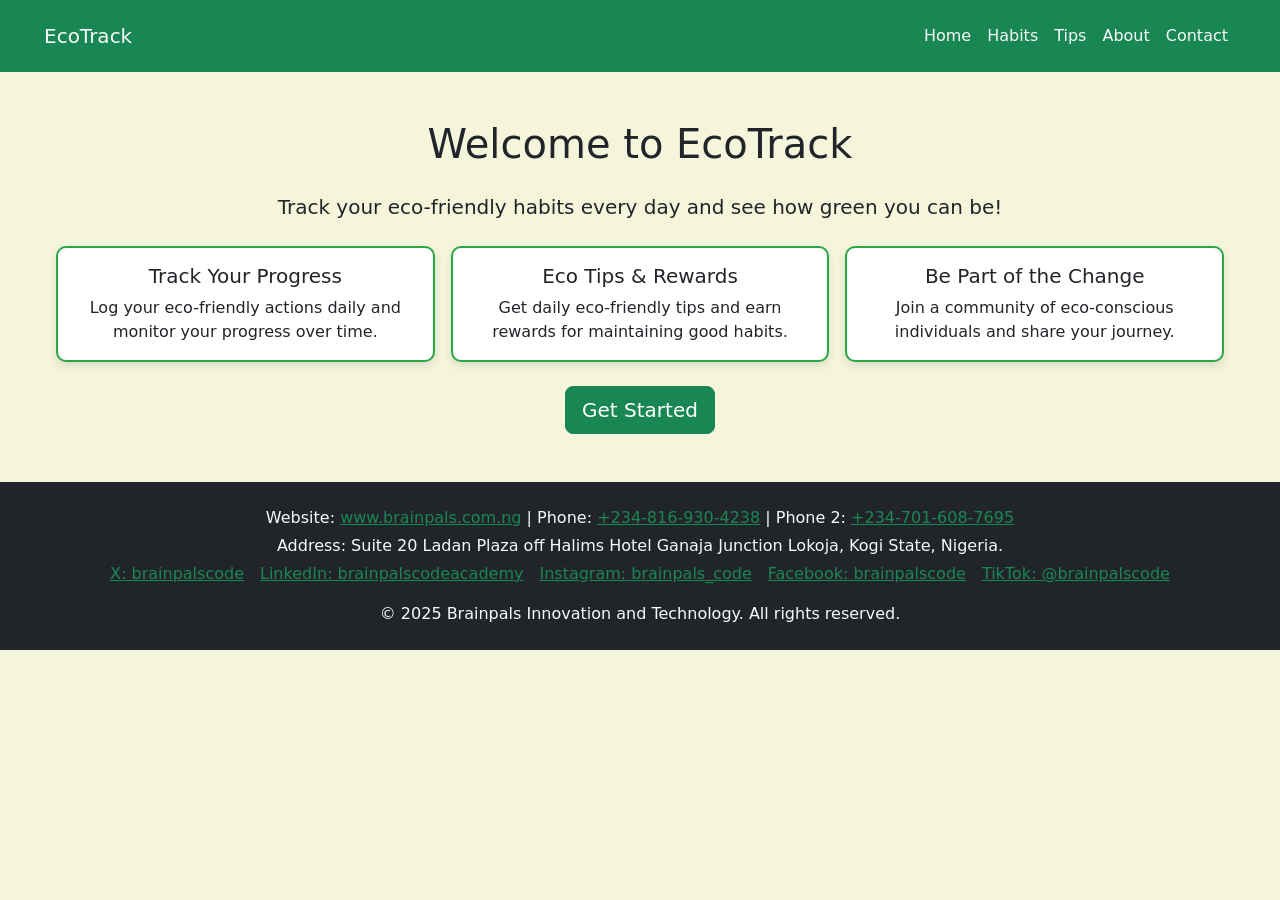
<file: index.html>
<!DOCTYPE html>
<html lang="en">

	<head>
		<meta charset="UTF-8">
		<meta name="viewport" content="width=device-width, initial-scale=1.0">
		<meta name="description"
			content="EcoTrack - Green Habit Dashboard to encourage students to adopt simple eco-friendly habits through a fun, interactive dashboard that tracks their daily action and scores them based on how 'green' they live ">
		<meta name="keywords"
			content="eco-friendly, habits, dashboard, green living, sustainability, student engagement">
		<meta name="author" content="Brainpals Innovation and Technology">
		<title>EcoTrack - Green Habit Dashboard</title>
		<link rel="stylesheet" href="bootstrap/css/bootstrap.min.css">
		<link rel="stylesheet" href="css/style.css">
		<style>
			@media (max-width: 768px) {
				.navbar {
					padding: 1rem;
				}

				.card {
					margin: 0.5rem 0;
				}

				.container {
					padding: 0 1rem;
				}

				#animateBtn {
					width: 100%;
				}

				footer .container {
					padding: 1rem;
				}

				footer p {
					font-size: 0.9rem;
				}

				footer .d-flex {
					flex-wrap: wrap;
				}

				footer .d-flex a {
					margin-bottom: 0.5rem;
				}
			}

			@media (max-width: 576px) {
				.navbar {
					flex-direction: column;
					align-items: flex-start;
				}

				.navbar-nav {
					flex-direction: column;
					width: 100%;
				}

				.navbar-nav .nav-item {
					width: 100%;
					text-align: left;
				}

				.card {
					font-size: 0.9rem;
				}

				.card-group {
					flex-direction: column;
				}

				footer p {
					font-size: 0.8rem;
				}

				footer .d-flex {
					justify-content: center;
				}

				footer .d-flex a {
					width: 100%;
					text-align: center;
				}
			}
		</style>
	</head>

	<body style="background: #f5f5dc;">

		<nav class="navbar navbar-expand-lg navbar-light bg-success position-sticky top-0 z-3"
			style="padding: 1rem 2rem;" aria-label="Main navigation">
			<div class="container-fluid">
				<a href="#" class="navbar-brand text-light" aria-label="EcoTrack Home">EcoTrack</a>
				<button class="navbar-toggler" type="button" data-bs-toggle="collapse" data-bs-target="#navbarNav"
					aria-controls="navbarNav" aria-expanded="false" aria-label="Toggle navigation">
					<span class="navbar-toggler-icon"></span>
				</button>
				<div class="collapse navbar-collapse" id="navbarNav">
					<ul class="navbar-nav ms-auto">
						<li class="nav-item">
							<a class="nav-link text-light" href="index.html" aria-label="Navigate to Home">Home</a>
						</li>
						<li class="nav-item">
							<a class="nav-link text-light" href="habits.html" aria-label="Navigate to Habits">Habits</a>
						</li>
						<li class="nav-item">
							<a class="nav-link text-light" href="tips.html" aria-label="Navigate to Tips">Tips</a>
						</li>
						<li class="nav-item">
							<a class="nav-link text-light" href="about.html" aria-label="Navigate to About">About</a>
						</li>
						<li class="nav-item">
							<a class="nav-link text-light" href="contact.html"
								aria-label="Navigate to Contact">Contact</a>
						</li>
					</ul>
				</div>
			</div>
		</nav>


		<div class="text-center p-5">
			<h1 class="mb-4">Welcome to EcoTrack</h1>
			<p class="lead mb-4">Track your eco-friendly habits every day and see how green you can be!</p>
			<div class="card-group">
				<div class="card mx-2">
					<div class="card-body ">	
						<h5 class="card-title">Track Your Progress</h5>
						<p class="card-text">Log your eco-friendly actions daily and monitor your progress over time.
						</p>
					</div>
				</div>
				<div class="card mx-2">
					<div class="card-body">
						<h5 class="card-title">Eco Tips & Rewards</h5>
						<p class="card-text">Get daily eco-friendly tips and earn rewards for maintaining good habits.
						</p>
					</div>
				</div>
				<div class="card mx-2">
					<div class="card-body">
						<h5 class="card-title">Be Part of the Change</h5>
						<p class="card-text">Join a community of eco-conscious individuals and share your journey.</p>
					</div>
				</div>
			</div>
			<a href="habits.html" id="animateBtn" class="btn btn-success btn-lg mt-4" title="Get Started">Get
				Started</a>
		</div>

		<footer class="bg-dark text-light py-4 ">
			<div class="container text-center">
				<p class="mb-1">Website: <a href="https://brainpals.com.ng/" class="text-success" target="_blank"
						aria-label="Visit Brainpals website">www.brainpals.com.ng</a> | Phone: <a
						href="tel:+2348169304238" class="text-success">+234-816-930-4238</a> | Phone 2: <a
						href="tel:+2347016087695" class="text-success">+234-701-608-7695</a></p>
				<p class="mb-1">Address: Suite 20 Ladan Plaza off Halims Hotel Ganaja Junction Lokoja, Kogi State,
					Nigeria.</p>
				<div class="d-flex justify-content-center mb-3">
					<a href="https://www.x.com/brainpalscode" class="text-success mx-2" target="_blank"
						aria-label="Visit Brainpals on X">X: brainpalscode</a>
					<a href="https://www.linkedin.com/company/brainpalscodeacademy" class="text-success mx-2"
						target="_blank" aria-label="Visit Brainpals on LinkedIn">LinkedIn:
						brainpalscodeacademy</a>
					<a href="https://instagram.com/brainpals_code" class="text-success mx-2" target="_blank"
						aria-label="Visit Brainpals on Instagram">Instagram:
						brainpals_code</a>
					<a href="https://www.facebook.com/brainpalscode" class="text-success mx-2" target="_blank"
						aria-label="Visit Brainpals on Facebook">Facebook:
						brainpalscode</a>
					<a href="https://www.tiktok.com/@brainpalscode" class="text-success mx-2" target="_blank"
						aria-label="Visit Brainpals on TikTok">TikTok:
						@brainpalscode</a>
				</div>
				<p class="mb-0">&copy; 2025 Brainpals Innovation and Technology. All rights reserved.</p>
			</div>
		</footer>

		<script src="bootstrap/js/bootstrap.bundle.min.js"></script>
		<script src="js/script.js"></script>
		<script src="js/jquery-3.7.1.js"></script>
	</body>

</html>
</file>
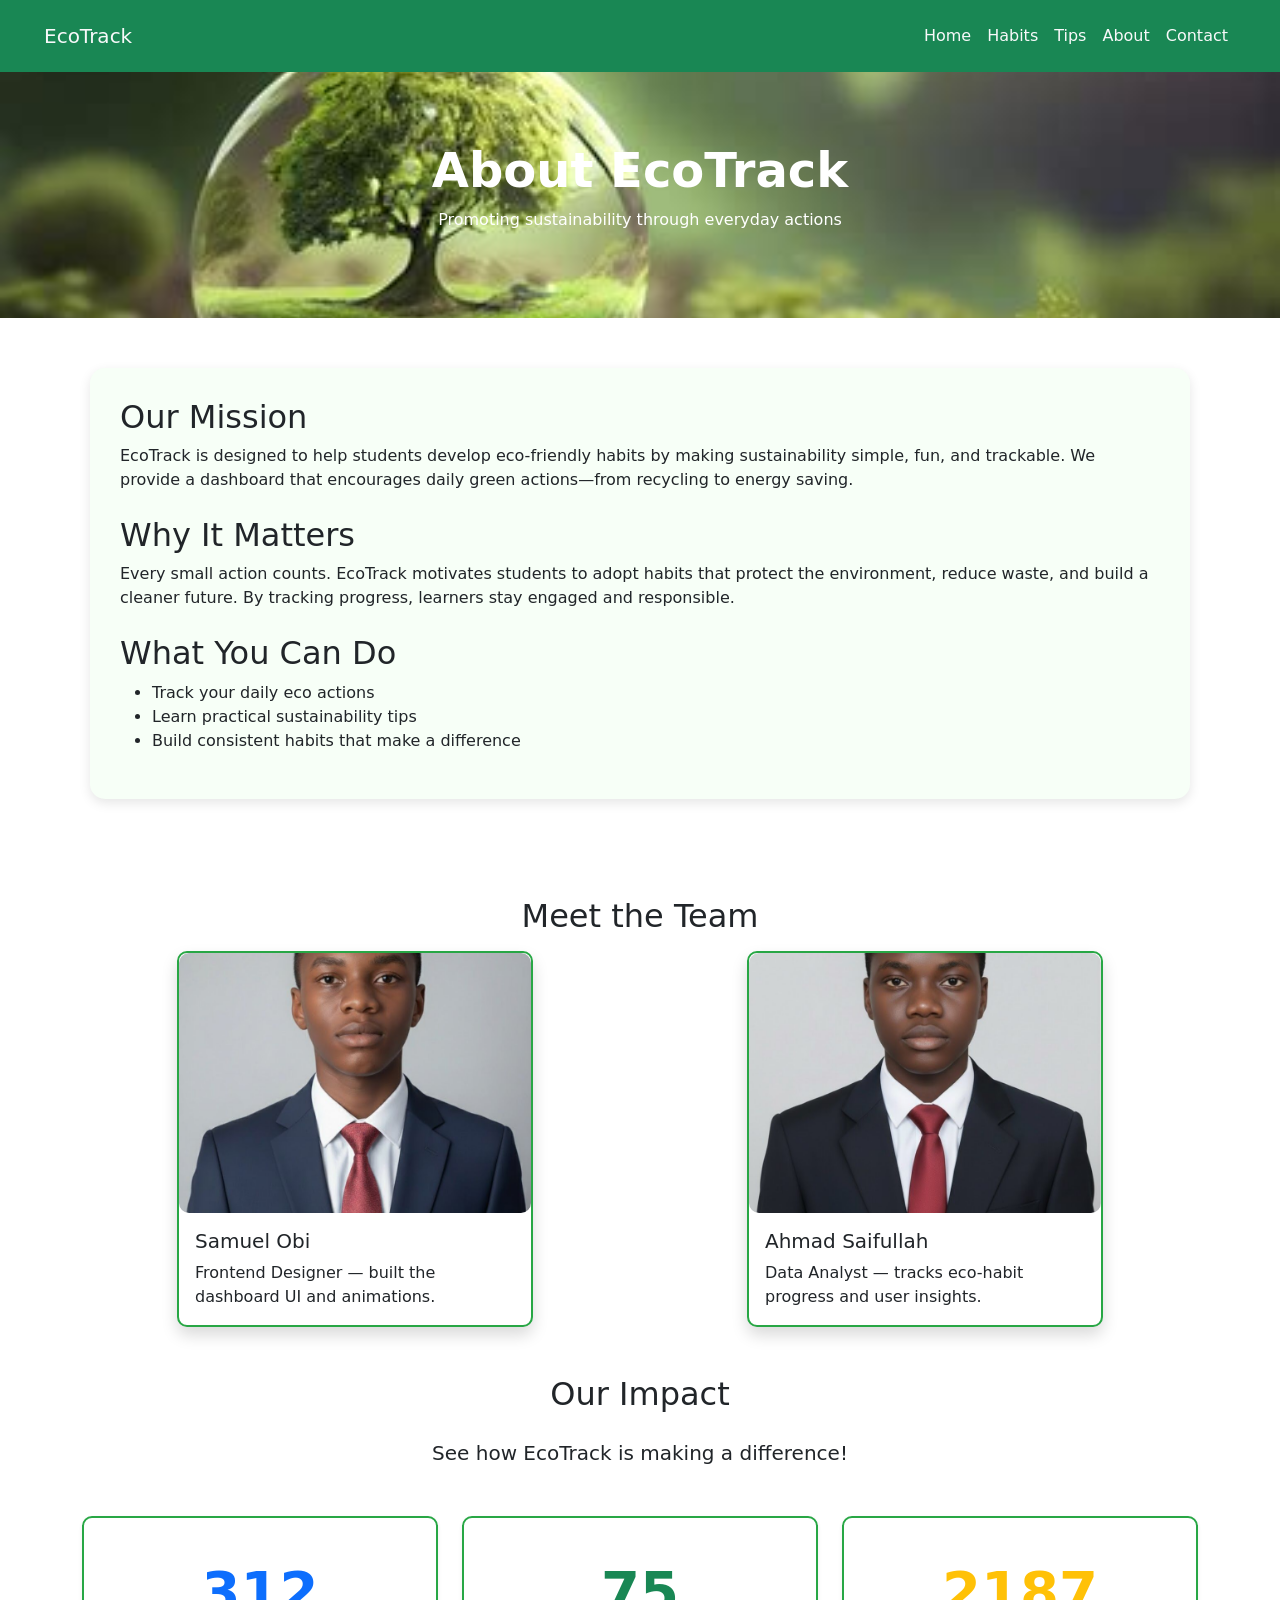
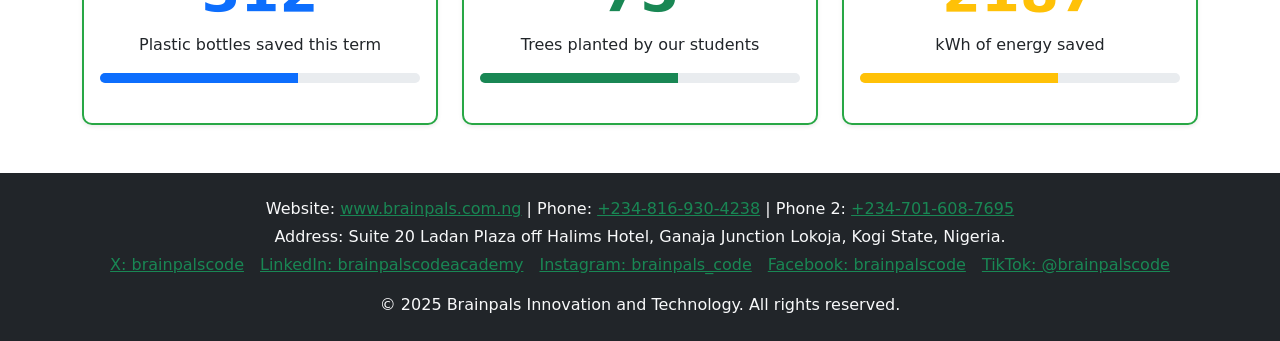
<file: about.html>
<!DOCTYPE html>
<html lang="en">

	<head>
		<meta charset="UTF-8">
		<meta name="viewport" content="width=device-width, initial-scale=1.0">
		<title>About Us - EcoTrack</title>

		<link rel="stylesheet" href="bootstrap/css/bootstrap.min.css">
		<link rel="stylesheet" href="css/style.css">

		<style>
			/* ======================= */
			/*     PERFECT MODAL FIX   */
			/* ======================= */

			.custom-modal-content {
				border-radius: 18px;
				overflow: hidden;
				max-width: 420px;
				margin: auto;
			}

			.modal-dialog-centered {
				display: flex;
				align-items: center;
				justify-content: center;
			}

			/* Ensure modal does not exceed screen height */
			.modal-dialog {
				max-height: 90vh;
			}

			.modal-body {
				padding: 0 !important;
				overflow: hidden !important;
			}

			.modal-img-area img {
				width: 100%;
				height: auto;
				object-fit: cover;
				display: block;
			}

			.modal-info {
				padding: 20px;
				text-align: center;
				background: #f8f9fa;
			}

			.team-img {
				cursor: pointer;
				border-radius: 10px;
			}
		</style>
	</head>

	<body>

		<nav class="navbar navbar-expand-lg navbar-light bg-success position-sticky top-0 z-3"
			style="padding: 1rem 2rem;" aria-label="Main navigation">
			<div class="container-fluid">
				<a href="#" class="navbar-brand text-light" aria-label="EcoTrack Home">EcoTrack</a>

				<button class="navbar-toggler" type="button" data-bs-toggle="collapse" data-bs-target="#navbarNav"
					aria-controls="navbarNav" aria-expanded="false" aria-label="Toggle navigation">
					<span class="navbar-toggler-icon"></span>
				</button>

				<div class="collapse navbar-collapse" id="navbarNav">
					<ul class="navbar-nav ms-auto">
						<li class="nav-item"><a class="nav-link text-light" href="index.html">Home</a></li>
						<li class="nav-item"><a class="nav-link text-light" href="habits.html">Habits</a></li>
						<li class="nav-item"><a class="nav-link text-light" href="tips.html">Tips</a></li>
						<li class="nav-item"><a class="nav-link text-light active" href="about.html">About</a></li>
						<li class="nav-item"><a class="nav-link text-light" href="contact.html">Contact</a></li>
					</ul>
				</div>
			</div>
		</nav>


		<div class="about-hero">
			<h1>About EcoTrack</h1>
			<p>Promoting sustainability through everyday actions</p>
		</div>

		<div class="container about-section">
			<div class="about-card">
				<h2>Our Mission</h2>
				<p>
					EcoTrack is designed to help students develop eco-friendly habits by making sustainability simple,
					fun, and trackable.
					We provide a dashboard that encourages daily green actions—from recycling to energy saving.
				</p>

				<h2 class="mt-4">Why It Matters</h2>
				<p>
					Every small action counts. EcoTrack motivates students to adopt habits that protect the environment,
					reduce waste,
					and build a cleaner future. By tracking progress, learners stay engaged and responsible.
				</p>

				<h2 class="mt-4">What You Can Do</h2>
				<ul>
					<li>Track your daily eco actions</li>
					<li>Learn practical sustainability tips</li>
					<li>Build consistent habits that make a difference</li>
				</ul>
			</div>
		</div>


		<!-- ============================== -->
		<!--         MEET THE TEAM          -->
		<!-- ============================== -->

		<div class="container mt-5">
			<h2 class="text-center my-3">Meet the Team</h2>

			<div class="row g-4">

				<!-- TEAM MEMBER 1 -->
				<div class="col-md-4 mx-auto">
					<div class="card shadow team-card">
						<img src="img/Person.jpg" class="img-fluid team-img" data-bs-toggle="modal"
							data-bs-target="#member1Modal">
						<div class="card-body">
							<h5 class="card-title">Samuel Obi</h5>
							<p class="card-text">Frontend Designer — built the dashboard UI and animations.</p>
						</div>
					</div>
				</div>

				<!-- TEAM MEMBER 1 MODAL -->
				<div class="modal fade" id="member1Modal" tabindex="-1" aria-hidden="true">
					<div class="modal-dialog modal-dialog-centered">
						<div class="modal-content custom-modal-content">

							<div class="modal-body">
								<div class="modal-img-area">
									<img src="img/Person.jpg" alt="Samuel Obi">
								</div>

								<div class="modal-info">
									<h5>Samuel Obi</h5>
									<p>Frontend Designer — built the dashboard UI and creative animations.</p>
								</div>
							</div>

						</div>
					</div>
				</div>


				<div class="col-md-4 mx-auto">
					<div class="card shadow team-card">
						<img src="img/Person1.jpg" class="img-fluid team-img" data-bs-toggle="modal"
							data-bs-target="#member2Modal">
						<div class="card-body">
							<h5 class="card-title">Ahmad Saifullah</h5>
							<p class="card-text">Data Analyst — tracks eco-habit progress and user insights.</p>
						</div>
					</div>
				</div>

				<div class="modal fade" id="member2Modal" tabindex="-1" aria-hidden="true">
					<div class="modal-dialog modal-dialog-centered">
						<div class="modal-content custom-modal-content">

							<div class="modal-body">
								<div class="modal-img-area">
									<img src="img/Person1.jpg" alt="Ahmad Saifullah">
								</div>

								<div class="modal-info">
									<h5>Ahmad Saifullah</h5>
									<p>Data Analyst — monitors habit statistics and provides insights for EcoTrack.</p>
								</div>
							</div>

						</div>
					</div>
				</div>

			</div>
		</div>


		<div class="container text-center mt-5">
			<h2 class="mb-4">Our Impact</h2>
			<p class="lead mb-5">See how EcoTrack is making a difference!</p>

			<div class="row g-4 justify-content-center">

				<div class="col-md-4">
					<div class="card shadow-sm py-4 h-100">
						<div class="card-body">
							<i class="bi bi-droplet-fill text-success display-4 mb-3"></i>
							<h3 id="bottleCounter" class="display-4 fw-bold text-primary">0</h3>
							<p class="card-text mb-3">Plastic bottles saved this term</p>
							<div class="progress" style="height: 10px;">
								<div id="bottleProgress" class="progress-bar bg-primary" role="progressbar"
									style="width: 0%;" aria-valuenow="0" aria-valuemin="0" aria-valuemax="100"></div>
							</div>
						</div>
					</div>
				</div>

				<div class="col-md-4">
					<div class="card shadow-sm py-4 h-100">
						<div class="card-body">
							<i class="bi bi-tree-fill text-success display-4 mb-3"></i>
							<h3 id="treeCounter" class="display-4 fw-bold text-success">0</h3>
							<p class="card-text mb-3">Trees planted by our students</p>
							<div class="progress" style="height: 10px;">
								<div id="treeProgress" class="progress-bar bg-success" role="progressbar"
									style="width: 0%;" aria-valuenow="0" aria-valuemin="0" aria-valuemax="100"></div>
							</div>
						</div>
					</div>
				</div>

				<div class="col-md-4">
					<div class="card shadow-sm py-4 h-100">
						<div class="card-body">
							<i class="bi bi-lightning-fill text-warning display-4 mb-3"></i>
							<h3 id="energyCounter" class="display-4 fw-bold text-warning">0</h3>
							<p class="card-text mb-3">kWh of energy saved</p>
							<div class="progress" style="height: 10px;">
								<div id="energyProgress" class="progress-bar bg-warning" role="progressbar"
									style="width: 0%;" aria-valuenow="0" aria-valuemin="0" aria-valuemax="100"></div>
							</div>
						</div>
					</div>
				</div>

			</div>
		</div>


		<footer class="bg-dark text-light py-4 mt-5">
			<div class="container text-center">

				<p class="mb-1">
					Website:
					<a href="https://brainpals.com.ng/" class="text-success" target="_blank">www.brainpals.com.ng</a>
					| Phone: <a href="tel:+2348169304238" class="text-success">+234-816-930-4238</a>
					| Phone 2: <a href="tel:+2347016087695" class="text-success">+234-701-608-7695</a>
				</p>

				<p class="mb-1">
					Address: Suite 20 Ladan Plaza off Halims Hotel,
					Ganaja Junction Lokoja, Kogi State, Nigeria.
				</p>

				<div class="d-flex justify-content-center mb-3 flex-wrap">
					<a href="https://www.x.com/brainpalscode" class="text-success mx-2" target="_blank">X:
						brainpalscode</a>
					<a href="https://www.linkedin.com/company/brainpalscodeacademy" class="text-success mx-2"
						target="_blank">LinkedIn: brainpalscodeacademy</a>
					<a href="https://instagram.com/brainpals_code" class="text-success mx-2" target="_blank">Instagram:
						brainpals_code</a>
					<a href="https://www.facebook.com/brainpalscode" class="text-success mx-2" target="_blank">Facebook:
						brainpalscode</a>
					<a href="https://www.tiktok.com/@brainpalscode" class="text-success mx-2" target="_blank">TikTok:
						@brainpalscode</a>
				</div>

				<p class="mb-0">&copy; 2025 Brainpals Innovation and Technology. All rights reserved.</p>

			</div>
		</footer>


		<script src="js/jquery-3.7.1.js"></script>
		<script src="bootstrap/js/bootstrap.bundle.min.js"></script>

		<script>
			function animateCounter ( id, endValue, duration, progressId ) {
				let start = 0;
				let increment = endValue / ( duration / 50 );
				let counter = setInterval( () => {
					start += increment;
					if ( start >= endValue ) {
						start = endValue;
						clearInterval( counter );
					}
					document.getElementById( id ).innerText = Math.floor( start );

					if ( progressId ) {
						let progressPercent = Math.floor( ( start / endValue ) * 100 );
						document.getElementById( progressId ).style.width = progressPercent + '%';
						document.getElementById( progressId ).setAttribute( 'aria-valuenow', progressPercent );
					}
				}, 50 );
			}

			$( document ).ready( function () {
				$( ".team-card" ).hide().fadeIn( 1200 );

				animateCounter( "bottleCounter", 500, 2000, "bottleProgress" );
				animateCounter( "treeCounter", 120, 2000, "treeProgress" );
				animateCounter( "energyCounter", 3500, 2000, "energyProgress" );
			} );
		</script>

	</body>

</html>
</file>
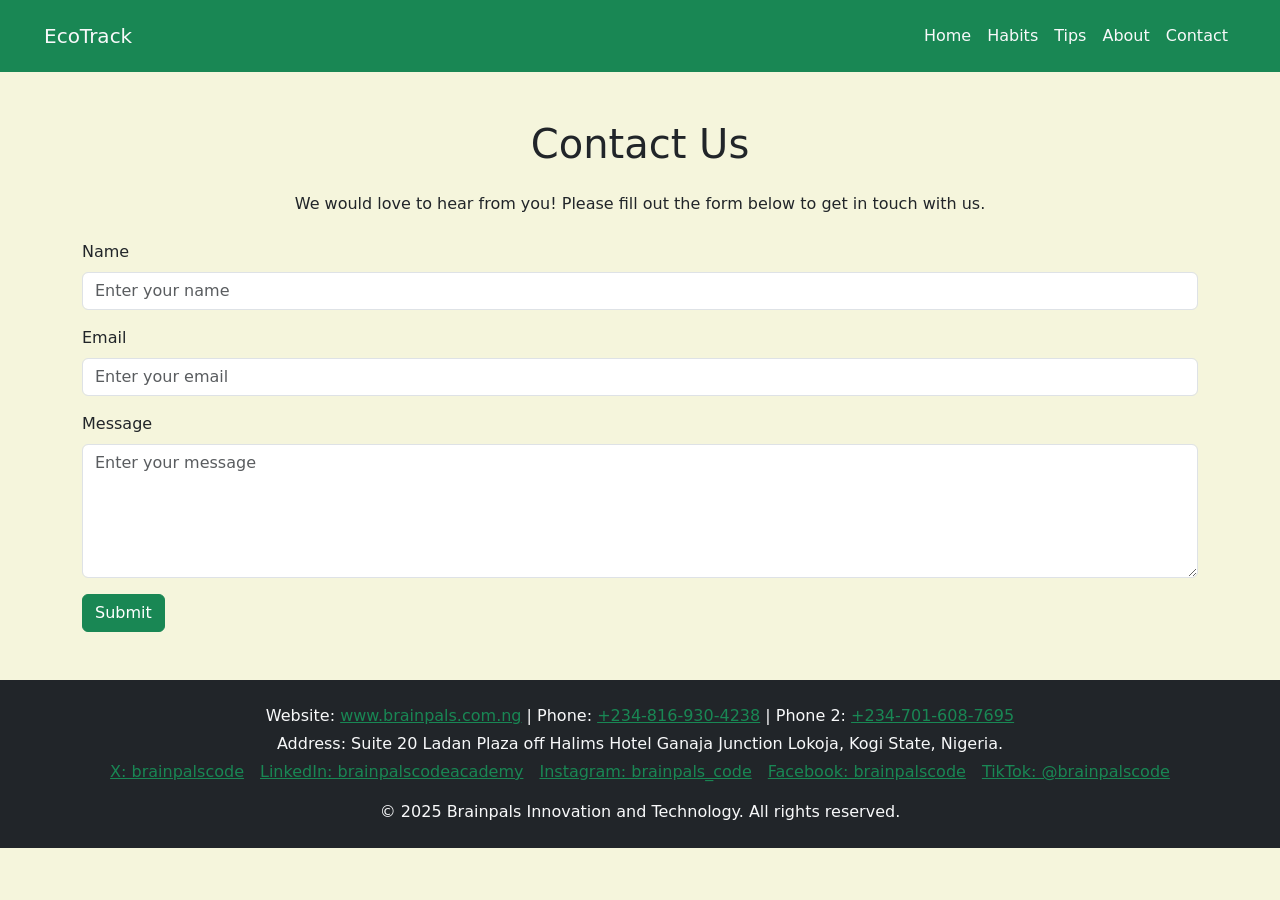
<file: contact.html>
<!DOCTYPE html>
<html lang="en">

	<head>
		<meta charset="UTF-8">
		<meta name="viewport" content="width=device-width, initial-scale=1.0">
		<meta name="description" content="Contact EcoTrack for inquiries, feedback, or support.">
		<meta name="author" content="Brainpals Innovation and Technology">
		<title>Contact Us - EcoTrack</title>
		<link rel="stylesheet" href="bootstrap/css/bootstrap.min.css">
		<link rel="stylesheet" href="css/style.css">
		<style>
			/* Footer Responsiveness */
			@media (max-width: 768px) {
				footer .container {
					padding: 1rem;
				}

				footer p {
					font-size: 0.9rem;
				}

				footer .d-flex {
					flex-wrap: wrap;
				}

				footer .d-flex a {
					margin-bottom: 0.5rem;
				}
			}

			@media (max-width: 576px) {
				footer p {
					font-size: 0.8rem;
				}

				footer .d-flex {
					justify-content: center;
				}

				footer .d-flex a {
					width: 100%;
					text-align: center;
				}
			}
		</style>
	</head>

	<body style="background: #f5f5dc;">
		<nav class="navbar navbar-expand-lg navbar-light bg-success position-sticky top-0 z-3"
			style="padding: 1rem 2rem;" aria-label="Main navigation">
			<div class="container-fluid">
				<a href="#" class="navbar-brand text-light" aria-label="EcoTrack Home">EcoTrack</a>
				<button class="navbar-toggler" type="button" data-bs-toggle="collapse" data-bs-target="#navbarNav"
					aria-controls="navbarNav" aria-expanded="false" aria-label="Toggle navigation">
					<span class="navbar-toggler-icon"></span>
				</button>
				<div class="collapse navbar-collapse" id="navbarNav">
					<ul class="navbar-nav ms-auto">
						<li class="nav-item">
							<a class="nav-link text-light" href="index.html" aria-label="Navigate to Home">Home</a>
						</li>
						<li class="nav-item">
							<a class="nav-link text-light" href="habits.html" aria-label="Navigate to Habits">Habits</a>
						</li>
						<li class="nav-item">
							<a class="nav-link text-light" href="tips.html" aria-label="Navigate to Tips">Tips</a>
						</li>
						<li class="nav-item">
							<a class="nav-link text-light" href="about.html" aria-label="Navigate to About">About</a>
						</li>
						<li class="nav-item">
							<a class="nav-link text-light" href="contact.html"
								aria-label="Navigate to Contact">Contact</a>
						</li>
					</ul>
				</div>
			</div>
		</nav>

		<div class="container mt-5">
			<h1 class="text-center mb-4">Contact Us</h1>
			<p class="text-center mb-4">We would love to hear from you! Please fill out the form below to get in touch
				with us.</p>
			<form>
				<div class="mb-3">
					<label for="name" class="form-label">Name</label>
					<input type="text" class="form-control" id="name" placeholder="Enter your name" required>
				</div>
				<div class="mb-3">
					<label for="email" class="form-label">Email</label>
					<input type="email" class="form-control" id="email" placeholder="Enter your email" required>
				</div>
				<div class="mb-3">
					<label for="message" class="form-label">Message</label>
					<textarea class="form-control" id="message" rows="5" placeholder="Enter your message"
						required></textarea>
				</div>
				<button type="submit" class="btn btn-success">Submit</button>
			</form>
		</div>

		<footer class="bg-dark text-light py-4 mt-5">
			<div class="container text-center">
				<p class="mb-1">Website: <a href="https://brainpals.com.ng/" class="text-success" target="_blank"
						aria-label="Visit Brainpals website">www.brainpals.com.ng</a> | Phone: <a
						href="tel:+2348169304238" class="text-success">+234-816-930-4238</a> | Phone 2: <a
						href="tel:+2347016087695" class="text-success">+234-701-608-7695</a></p>
				<p class="mb-1">Address: Suite 20 Ladan Plaza off Halims Hotel Ganaja Junction Lokoja, Kogi State,
					Nigeria.</p>
				<div class="d-flex justify-content-center mb-3">
					<a href="https://www.x.com/brainpalscode" class="text-success mx-2" target="_blank"
						aria-label="Visit Brainpals on X">X: brainpalscode</a>
					<a href="https://www.linkedin.com/company/brainpalscodeacademy" class="text-success mx-2"
						target="_blank" aria-label="Visit Brainpals on LinkedIn">LinkedIn: brainpalscodeacademy</a>
					<a href="https://instagram.com/brainpals_code" class="text-success mx-2" target="_blank"
						aria-label="Visit Brainpals on Instagram">Instagram: brainpals_code</a>
					<a href="https://www.facebook.com/brainpalscode" class="text-success mx-2" target="_blank"
						aria-label="Visit Brainpals on Facebook">Facebook: brainpalscode</a>
					<a href="https://www.tiktok.com/@brainpalscode" class="text-success mx-2" target="_blank"
						aria-label="Visit Brainpals on TikTok">TikTok: @brainpalscode</a>
				</div>
				<p class="mb-0">&copy; 2025 Brainpals Innovation and Technology. All rights reserved.</p>
			</div>
		</footer>

		<script src="bootstrap/js/bootstrap.bundle.min.js"></script>
		<script src="js/script.js"></script>
		<script src="js/jquery-3.7.1.js"></script>
		<script>
			$( document ).ready( function () {
				$( 'form' ).on( 'submit', function ( event ) {
					event.preventDefault();

					$( 'body' ).children().hide();

					let card = $(
						'<div class="d-flex justify-content-center align-items-center" style="position: fixed; top: 0; left: 0; width: 100%; height: 100%; background-color: #f5f5dc; z-index: 9999;">' +
						'<div class="card text-center" style="width: 24rem;">' +
						'<div class="card-body">' +
						'<h5 class="card-title">Thank You!</h5>' +
						'<p class="card-text">Your message has being received. We will get back to you shortly.</p>' +
						'<a href="index.html" class="btn btn-success mt-3">Go to Home</a>' +
						'</div>' +
						'</div>' +
						'</div>'
					);
					$( 'body' ).append( card );
				} );
			} );
		</script>
	</body>

</html>
</file>
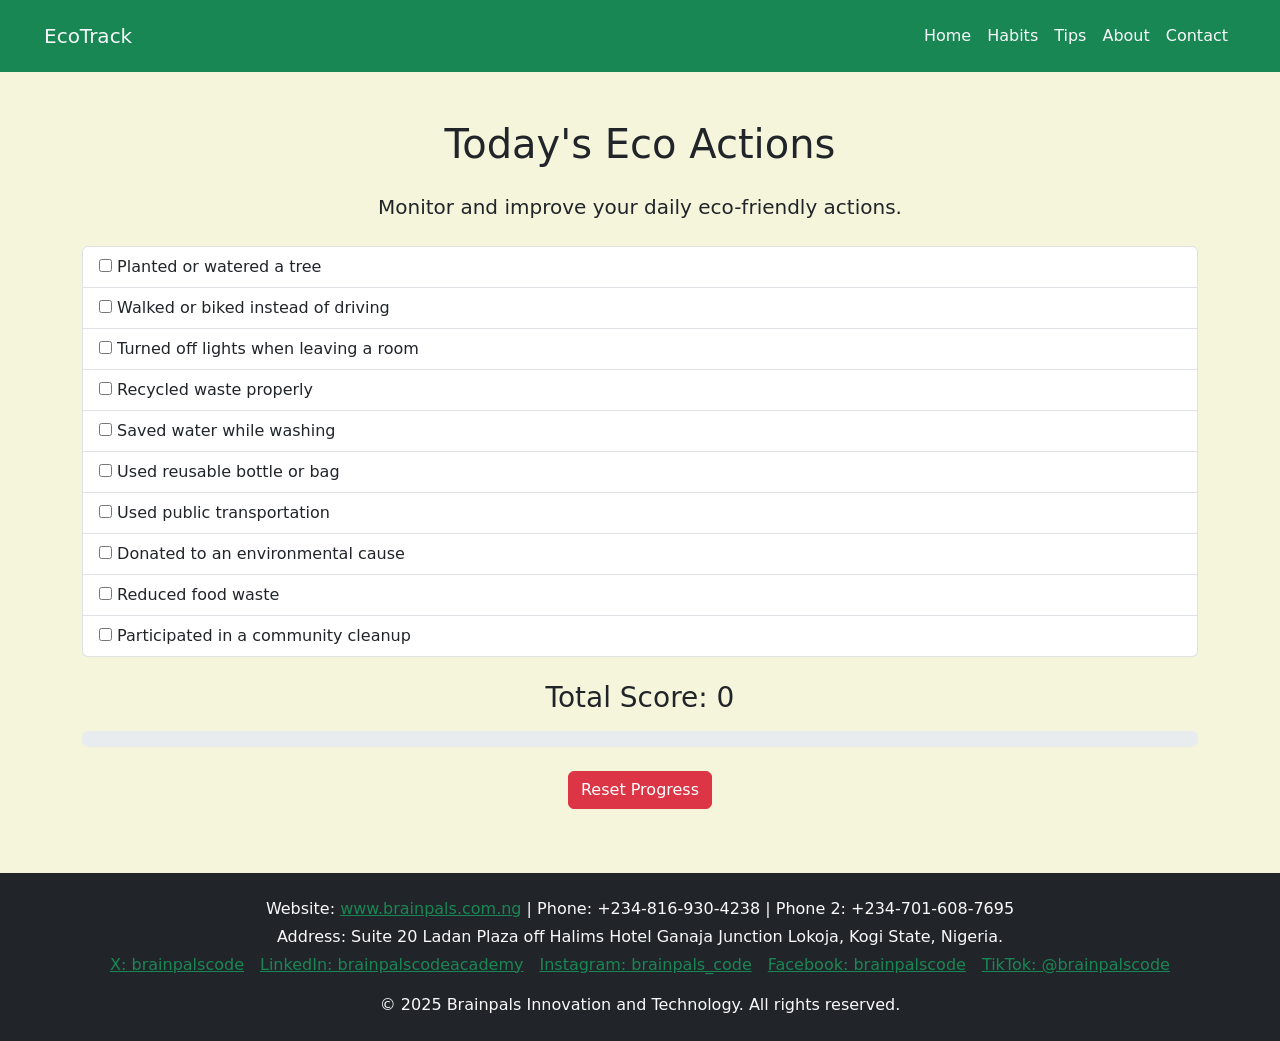
<file: habits.html>
<!DOCTYPE html>
<html lang="en">

	<head>
		<meta charset="UTF-8">
		<meta name="viewport" content="width=device-width, initial-scale=1.0">
		<meta name="description" content="The main interactive page where users record daily green actions">
		<meta>
		<title>EcoTrack - Habit Dashboard</title>
		<link rel="stylesheet" href="css/style.css">
		<link rel="stylesheet" href="bootstrap/css/bootstrap.min.css">
		<style>
			@media (max-width: 768px) {
				.navbar {
					padding: 1rem;
				}

				.list-group-item {
					font-size: 0.9rem;
					padding: 0.75rem 1rem;
				}

				.container {
					padding: 0 1rem;
				}

				#resetButton {
					width: 100%;
				}
			}

			@media (max-width: 576px) {
				.navbar {
					flex-direction: column;
					align-items: flex-start;
				}

				.navbar-nav {
					flex-direction: column;
					width: 100%;
				}

				.navbar-nav .nav-item {
					width: 100%;
					text-align: left;
				}

				.list-group-item {
					font-size: 0.8rem;
				}

				.progress {
					height: 1rem;
				}
			}

			@media (max-width: 768px) {
				footer .container {
					padding: 1rem;
				}

				footer p {
					font-size: 0.9rem;
				}

				footer .d-flex {
					flex-wrap: wrap;
				}

				footer .d-flex a {
					margin-bottom: 0.5rem;
				}
			}

			@media (max-width: 576px) {
				footer p {
					font-size: 0.8rem;
				}

				footer .d-flex {
					justify-content: center;
				}

				footer .d-flex a {
					width: 100%;
					text-align: center;
				}
			}
		</style>
	</head>

	<body style="background: #f5f5dc;">

		<nav class="navbar navbar-expand-lg navbar-light bg-success position-sticky top-0 z-3"
			style="padding: 1rem 2rem;" aria-label="Main navigation">
			<div class="container-fluid">
				<a href="#" class="navbar-brand text-light" aria-label="EcoTrack Home">EcoTrack</a>
				<button class="navbar-toggler" type="button" data-bs-toggle="collapse" data-bs-target="#navbarNav"
					aria-controls="navbarNav" aria-expanded="false" aria-label="Toggle navigation">
					<span class="navbar-toggler-icon"></span>
				</button>
				<div class="collapse navbar-collapse" id="navbarNav">
					<ul class="navbar-nav ms-auto">
						<li class="nav-item">
							<a class="nav-link text-light" href="index.html" aria-label="Navigate to Home">Home</a>
						</li>
						<li class="nav-item">
							<a class="nav-link text-light" href="habits.html" aria-label="Navigate to Habits">Habits</a>
						</li>
						<li class="nav-item">
							<a class="nav-link text-light" href="tips.html" aria-label="Navigate to Tips">Tips</a>
						</li>
						<li class="nav-item">
							<a class="nav-link text-light" href="about.html" aria-label="Navigate to About">About</a>
						</li>
						<li class="nav-item">
							<a class="nav-link text-light" href="contact.html"
								aria-label="Navigate to Contact">Contact</a>
						</li>
					</ul>
				</div>
			</div>
		</nav>

		<div class="container text-center mt-5">
			<h1 class="mb-4">Today's Eco Actions</h1>
			<p class="lead mb-4">Monitor and improve your daily eco-friendly actions.</p>
			<ul class="list-group">
				<li class="list-group-item d-flex justify-content-between align-items-center">
					<label>
						<input type="checkbox" data-points="10"> Planted or watered a tree
					</label>
				</li>
				<li class="list-group-item d-flex justify-content-between align-items-center">
					<label>
						<input type="checkbox" data-points="10"> Walked or biked instead of driving
					</label>
				</li>
				<li class="list-group-item d-flex justify-content-between align-items-center">
					<label>
						<input type="checkbox" data-points="10"> Turned off lights when leaving a room
					</label>
				</li>
				<li class="list-group-item d-flex justify-content-between align-items-center">
					<label>
						<input type="checkbox" data-points="10"> Recycled waste properly
					</label>
				</li>
				<li class="list-group-item d-flex justify-content-between align-items-center">
					<label>
						<input type="checkbox" data-points="10"> Saved water while washing
					</label>
				</li>
				<li class="list-group-item d-flex justify-content-between align-items-center">
					<label>
						<input type="checkbox" data-points="10"> Used reusable bottle or bag
					</label>
				</li>
				<li class="list-group-item d-flex justify-content-between align-items-center">
					<label>
						<input type="checkbox" data-points="10"> Used public transportation
					</label>
				</li>
				<li class="list-group-item d-flex justify-content-between align-items-center">
					<label>
						<input type="checkbox" data-points="10"> Donated to an environmental cause
					</label>
				</li>
				<li class="list-group-item d-flex justify-content-between align-items-center">
					<label>
						<input type="checkbox" data-points="10"> Reduced food waste
					</label>
				</li>
				<li class="list-group-item d-flex justify-content-between align-items-center">
					<label>
						<input type="checkbox" data-points="10"> Participated in a community cleanup
					</label>
				</li>
			</ul>

			<div class="mt-4">
				<h3>Total Score: <span id="totalScore">0</span></h3>
				<div class="progress mt-3">
					<div id="progressBar" class="progress-bar" role="progressbar" style="width: 0%;" aria-valuenow="0"
						aria-valuemin="0" aria-valuemax="100"></div>
				</div>
			</div>

			<button id="resetButton" class="btn btn-danger mt-4 mb-3">Reset Progress</button>
		</div>

		<footer class="bg-dark text-light py-4 mt-5">
			<div class="container text-center">
				<p class="mb-1">Website: <a href="https://brainpals.com.ng/" class="text-success"
						target="_blank">www.brainpals.com.ng</a> | Phone: +234-816-930-4238 | Phone 2:
					+234-701-608-7695</p>
				<p class="mb-1">Address: Suite 20 Ladan Plaza off Halims Hotel Ganaja Junction Lokoja, Kogi State,
					Nigeria.</p>
				<div class="d-flex justify-content-center mb-3">
					<a href="https://www.x.com/brainpalscode" class="text-success mx-2" target="_blank">X:
						brainpalscode</a>
					<a href="https://www.linkedin.com/company/brainpalscodeacademy" class="text-success mx-2"
						target="_blank">LinkedIn:
						brainpalscodeacademy</a>
					<a href="https://instagram.com/brainpals_code" class="text-success mx-2" target="_blank">Instagram:
						brainpals_code</a>
					<a href="https://www.facebook.com/brainpalscode" class="text-success mx-2" target="_blank">Facebook:
						brainpalscode</a>
					<a href="https://www.tiktok.com/@brainpalscode" class="text-success mx-2" target="_blank">TikTok:
						@brainpalscode</a>
				</div>
				<p class="mb-0">&copy; 2025 Brainpals Innovation and Technology. All rights reserved.</p>
			</div>
		</footer>

		<script src="bootstrap/js/bootstrap.bundle.min.js"></script>
		<script src="js/jquery-3.7.1.js"></script>
		<script src="js/script.js"></script>
	</body>

</html>
</file>
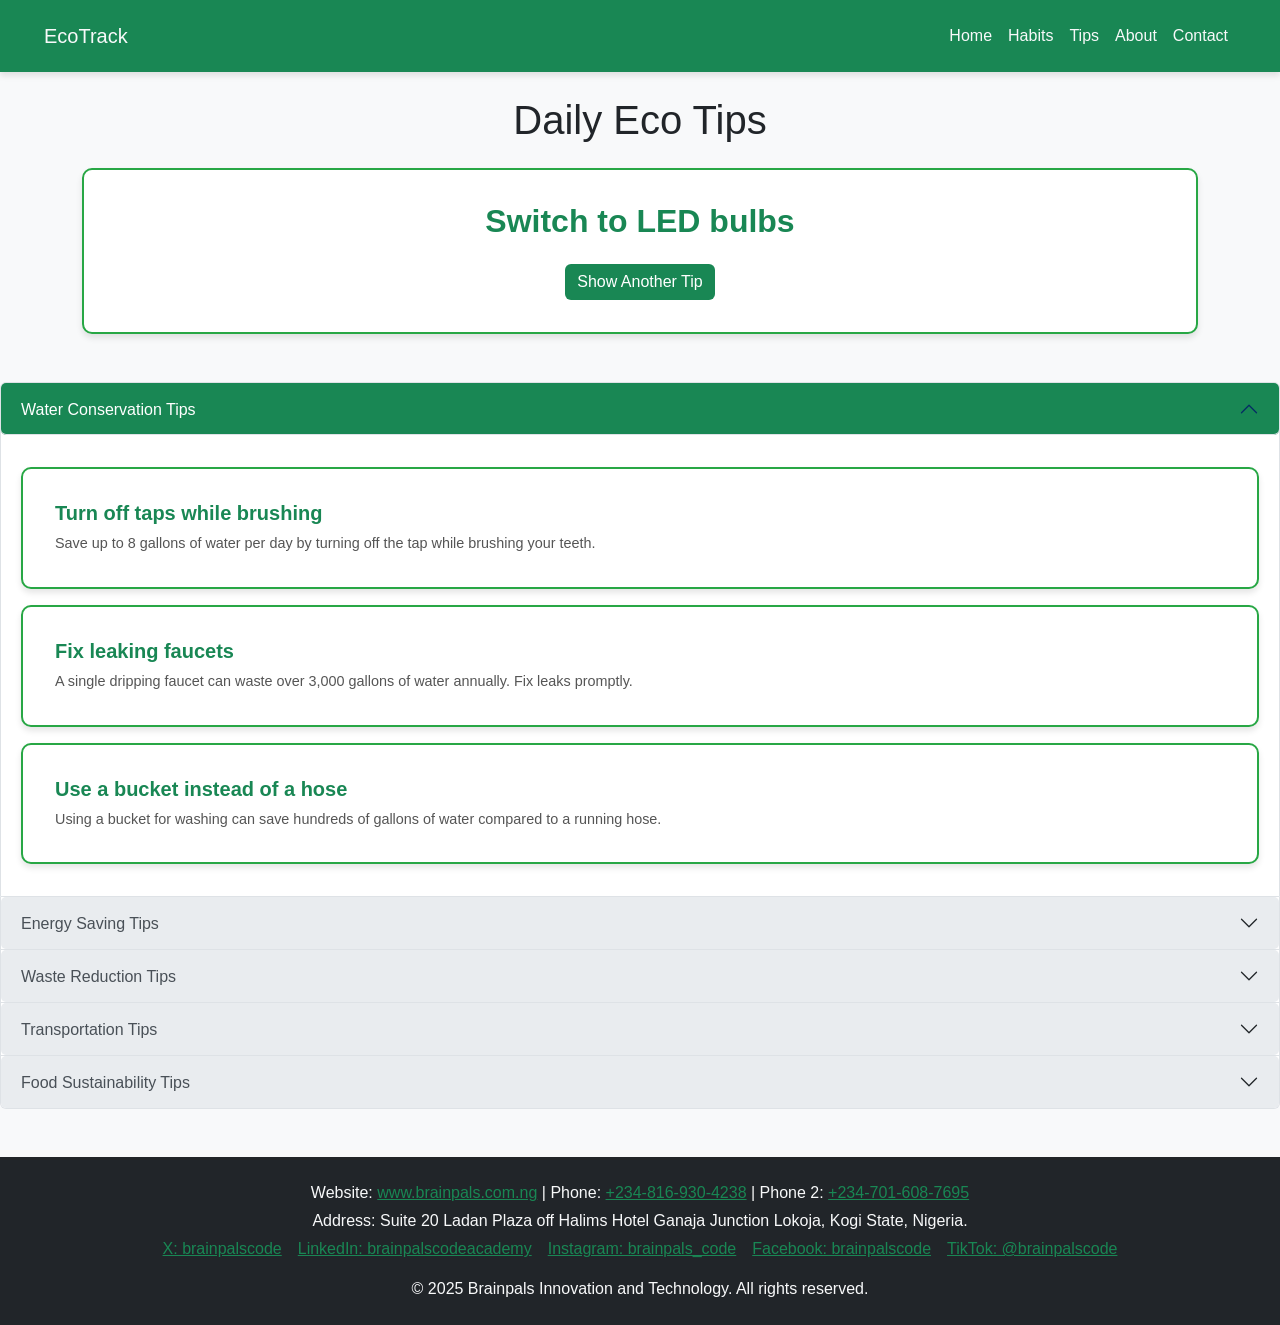
<file: tips.html>
<!DOCTYPE html>
<html lang="en">

	<head>
		<meta charset="UTF-8">
		<meta name="viewport" content="width=device-width, initial-scale=1.0">
		<meta name="description" content="Provide environmental education  and motivation">
		<meta name="author" content="Samuel Obi">
		<title>EcoTrack - Daily Tips for a Sustainable Future</title>
		<link rel="stylesheet" href="bootstrap/css/bootstrap.min.css">
		<link rel="stylesheet" href="css/style.css">
		<style>
			body {
				font-family: Arial, sans-serif;
				background-color: #f8f9fa;
				color: #212529;
			}

			.navbar {
				box-shadow: 0 4px 6px rgba(0, 0, 0, 0.1);
			}

			.card {
				border: 1px solid #ddd;
				border-radius: 10px;
				overflow: hidden;
				box-shadow: 0 4px 6px rgba(0, 0, 0, 0.1);
				margin: 1rem 0;
				padding: 1rem;
			}

			.card-title {
				font-weight: bold;
				color: #198754;
			}

			.card-text {
				font-size: 0.9rem;
				color: #555;
			}

			.accordion-button {
				background-color: #e9ecef;
				color: #495057;
				border-radius: 5px;
				transition: background-color 0.3s, color 0.3s;
			}

			.accordion-button:not(.collapsed) {
				background-color: #198754;
				color: #fff;
			}

			.accordion-button:hover {
				background-color: #145a32;
				color: #ffffff;
			}

			.accordion-button:focus {
				box-shadow: 0 0 5px rgba(25, 135, 84, 0.5);
				outline: none;
			}

			.accordion-body ul {
				padding-left: 1.5rem;
			}

			.accordion-body ul li {
				margin-bottom: 0.5rem;
			}

			.card:hover {
				transform: scale(1.02);
				transition: transform 0.2s ease-in-out;
				box-shadow: 0 6px 10px rgba(0, 0, 0, 0.15);
			}

			.btn-primary {
				background-color: #198754;
				border: none;
				transition: background-color 0.3s;
			}

			.btn-primary:hover {
				background-color: #145a32;
			}

			@media (max-width: 768px) {
				.navbar {
					padding: 1rem;
				}

				.card {
					margin: 0.5rem 0;
				}

				.accordion-button {
					font-size: 0.9rem;
				}

				.container {
					padding: 0 1rem;
				}
			}

			@media (max-width: 576px) {
				.navbar {
					flex-direction: column;
					align-items: flex-start;
				}

				.navbar-nav {
					flex-direction: column;
					width: 100%;
				}

				.navbar-nav .nav-item {
					width: 100%;
					text-align: left;
				}

				.btn {
					width: 100%;
				}
			}
		</style>
	</head>

	<body>

		<nav class="navbar navbar-expand-lg navbar-light bg-success position-sticky top-0 z-3"
			style="padding: 1rem 2rem;" aria-label="Main navigation">

			<div class="container-fluid">
				<a href="#" class="navbar-brand text-light" aria-label="EcoTrack Home">EcoTrack</a>
				<button class="navbar-toggler" type="button" data-bs-toggle="collapse" data-bs-target="#navbarNav"
					aria-controls="navbarNav" aria-expanded="false" aria-label="Toggle navigation">
					<span class="navbar-toggler-icon"></span>
				</button>
				<div class="collapse navbar-collapse" id="navbarNav">
					<ul class="navbar-nav ms-auto">
						<li class="nav-item">
							<a class="nav-link text-light" href="index.html" aria-label="Navigate to Home">Home</a>
						</li>
						<li class="nav-item">
							<a class="nav-link text-light" href="habits.html" aria-label="Navigate to Habits">Habits</a>
						</li>
						<li class="nav-item">
							<a class="nav-link text-light" href="tips.html" aria-label="Navigate to Tips">Tips</a>
						</li>
						<li class="nav-item">
							<a class="nav-link text-light" href="about.html" aria-label="Navigate to About">About</a>
						</li>
						<li class="nav-item">
							<a class="nav-link text-light" href="contact.html"
								aria-label="Navigate to Contact">Contact</a>
						</li>
					</ul>
				</div>
			</div>
		</nav>

		<div class="container text-center mt-4">
			<h1 class="mb-4">Daily Eco Tips</h1>
			<div class="card">
				<div class="card-body">
					<h2 class="card-title" id="eco-tip">Loading...</h2>
					<button class="btn btn-primary mt-3" id="new-tip-btn" aria-label="Show another eco tip">Show Another
						Tip</button>
				</div>
			</div>
		</div>

		<div class="accordion mt-5" id="tipsAccordion">
			<div class="accordion-item">
				<h2 class="accordion-header" id="waterTipsHeading">
					<button class="accordion-button" type="button" data-bs-toggle="collapse" data-bs-target="#waterTips"
						aria-expanded="true" aria-controls="waterTips">
						Water Conservation Tips
					</button>
				</h2>
				<div id="waterTips" class="accordion-collapse collapse show" aria-labelledby="waterTipsHeading"
					data-bs-parent="#tipsAccordion">
					<div class="accordion-body">
						<div class="card mb-3">
							<div class="card-body">
								<h5 class="card-title">Turn off taps while brushing</h5>
								<p class="card-text">Save up to 8 gallons of water per day by turning off the tap while
									brushing your teeth.</p>
							</div>
						</div>
						<div class="card mb-3">
							<div class="card-body">
								<h5 class="card-title">Fix leaking faucets</h5>
								<p class="card-text">A single dripping faucet can waste over 3,000 gallons of water
									annually. Fix leaks promptly.</p>
							</div>
						</div>
						<div class="card mb-3">
							<div class="card-body">
								<h5 class="card-title">Use a bucket instead of a hose</h5>
								<p class="card-text">Using a bucket for washing can save hundreds of gallons of water
									compared to a running hose.</p>
							</div>
						</div>
					</div>
				</div>
			</div>
			<div class="accordion-item">
				<h2 class="accordion-header" id="energyTipsHeading">
					<button class="accordion-button collapsed" type="button" data-bs-toggle="collapse"
						data-bs-target="#energyTips" aria-expanded="false" aria-controls="energyTips">
						Energy Saving Tips
					</button>
				</h2>
				<div id="energyTips" class="accordion-collapse collapse" aria-labelledby="energyTipsHeading"
					data-bs-parent="#tipsAccordion">
					<div class="accordion-body">
						<div class="card mb-3">
							<div class="card-body">
								<h5 class="card-title">Switch to LED bulbs</h5>
								<p class="card-text">LED bulbs use up to 75% less energy and last 25 times longer than
									incandescent lighting.</p>
							</div>
						</div>
						<div class="card mb-3">
							<div class="card-body">
								<h5 class="card-title">Unplug electronics when not in use</h5>
								<p class="card-text">Electronics in standby mode still consume energy. Unplugging them
									can
									save electricity.</p>
							</div>
						</div>
						<div class="card mb-3">
							<div class="card-body">
								<h5 class="card-title">Use energy-efficient appliances</h5>
								<p class="card-text">Energy Star-rated appliances can significantly reduce your energy
									bills
									and carbon footprint.</p>
							</div>
						</div>
					</div>
				</div>
			</div>
			<div class="accordion-item">
				<h2 class="accordion-header" id="wasteTipsHeading">
					<button class="accordion-button collapsed" type="button" data-bs-toggle="collapse"
						data-bs-target="#wasteTips" aria-expanded="false" aria-controls="wasteTips">
						Waste Reduction Tips
					</button>
				</h2>
				<div id="wasteTips" class="accordion-collapse collapse" aria-labelledby="wasteTipsHeading"
					data-bs-parent="#tipsAccordion">
					<div class="accordion-body">
						<div class="card mb-3">
							<div class="card-body">
								<h5 class="card-title">Recycle paper, plastic, and glass</h5>
								<p class="card-text">Recycling reduces waste in landfills and conserves natural
									resources for future use.</p>
							</div>
						</div>
						<div class="card mb-3">
							<div class="card-body">
								<h5 class="card-title">Compost your food waste</h5>
								<p class="card-text">Composting turns organic waste into nutrient-rich soil, reducing
									methane emissions from landfills.</p>
							</div>
						</div>
						<div class="card mb-3">
							<div class="card-body">
								<h5 class="card-title">Use reusable shopping bags</h5>
								<p class="card-text">Reusable bags reduce the need for single-use plastics, which can
									take centuries to decompose.</p>
							</div>
						</div>
					</div>
				</div>
			</div>
			<div class="accordion-item">
				<h2 class="accordion-header" id="transportationTipsHeading">
					<button class="accordion-button collapsed" type="button" data-bs-toggle="collapse"
						data-bs-target="#transportationTips" aria-expanded="false" aria-controls="transportationTips">
						Transportation Tips
					</button>
				</h2>
				<div id="transportationTips" class="accordion-collapse collapse"
					aria-labelledby="transportationTipsHeading" data-bs-parent="#tipsAccordion">
					<div class="accordion-body">
						<div class="card mb-3">
							<div class="card-body">
								<h5 class="card-title">Carpool to reduce emissions</h5>
								<p class="card-text">Sharing rides with others reduces the number of vehicles on the
									road, cutting down on greenhouse gas emissions.</p>
							</div>
						</div>
						<div class="card mb-3">
							<div class="card-body">
								<h5 class="card-title">Use public transportation</h5>
								<p class="card-text">Buses and trains are more energy-efficient than individual cars,
									helping to lower your carbon footprint.</p>
							</div>
						</div>
						<div class="card mb-3">
							<div class="card-body">
								<h5 class="card-title">Walk or bike for short distances</h5>
								<p class="card-text">Walking or biking not only saves fuel but also promotes a healthier
									lifestyle.</p>
							</div>
						</div>
						<div class="card mb-3">
							<div class="card-body">
								<h5 class="card-title">Maintain your vehicle for efficiency</h5>
								<p class="card-text">Regular maintenance ensures your vehicle runs efficiently, reducing
									fuel consumption and emissions.</p>
							</div>
						</div>
						<div class="card mb-3">
							<div class="card-body">
								<h5 class="card-title">Consider electric or hybrid vehicles</h5>
								<p class="card-text">Electric and hybrid vehicles produce fewer emissions and can save
									money on fuel in the long run.</p>
							</div>
						</div>
					</div>
				</div>
			</div>
			<div class="accordion-item">
				<h2 class="accordion-header" id="foodTipsHeading">
					<button class="accordion-button collapsed" type="button" data-bs-toggle="collapse"
						data-bs-target="#foodTips" aria-expanded="false" aria-controls="foodTips">
						Food Sustainability Tips
					</button>
				</h2>
				<div id="foodTips" class="accordion-collapse collapse" aria-labelledby="foodTipsHeading"
					data-bs-parent="#tipsAccordion">
					<div class="accordion-body">
						<div class="card mb-3">
							<div class="card-body">
								<h5 class="card-title">Buy organic produce</h5>
								<p class="card-text">Organic farming avoids harmful pesticides, promoting healthier
									ecosystems and food.</p>
							</div>
						</div>
						<div class="card mb-3">
							<div class="card-body">
								<h5 class="card-title">Reduce meat consumption</h5>
								<p class="card-text">Meat production is resource-intensive. Eating less meat can lower
									your environmental impact.</p>
							</div>
						</div>
						<div class="card mb-3">
							<div class="card-body">
								<h5 class="card-title">Support local farmers</h5>
								<p class="card-text">Buying locally reduces transportation emissions and supports your
									community's economy.</p>
							</div>
						</div>
						<div class="card mb-3">
							<div class="card-body">
								<h5 class="card-title">Plan meals to avoid food waste</h5>
								<p class="card-text">Meal planning helps you buy only what you need, reducing food waste
									and saving money.</p>
							</div>
						</div>
						<div class="card mb-3">
							<div class="card-body">
								<h5 class="card-title">Use reusable containers for storage</h5>
								<p class="card-text">Reusable containers reduce the need for single-use plastics and
									keep food fresh longer.</p>
							</div>
						</div>
					</div>
				</div>
			</div>
		</div>

		<footer class="bg-dark text-light py-4 mt-5">
			<div class="container text-center">
				<p class="mb-1">Website: <a href="https://brainpals.com.ng/" class="text-success" target="_blank"
						aria-label="Visit Brainpals website">www.brainpals.com.ng</a> | Phone: <a href="tel:+2348169304238"
						class="text-success">+234-816-930-4238</a> | Phone 2: <a href="tel:+2347016087695"
						class="text-success">+234-701-608-7695</a></p>
				<p class="mb-1">Address: Suite 20 Ladan Plaza off Halims Hotel Ganaja Junction Lokoja, Kogi State,
					Nigeria.</p>
				<div class="d-flex justify-content-center mb-3">
					<a href="https://www.x.com/brainpalscode" class="text-success mx-2" target="_blank"
						aria-label="Visit Brainpals on X">X: brainpalscode</a>
					<a href="https://www.linkedin.com/company/brainpalscodeacademy" class="text-success mx-2" target="_blank"
						aria-label="Visit Brainpals on LinkedIn">LinkedIn:
						brainpalscodeacademy</a>
					<a href="https://instagram.com/brainpals_code" class="text-success mx-2" target="_blank"
						aria-label="Visit Brainpals on Instagram">Instagram:
						brainpals_code</a>
					<a href="https://www.facebook.com/brainpalscode" class="text-success mx-2" target="_blank"
						aria-label="Visit Brainpals on Facebook">Facebook:
						brainpalscode</a>
					<a href="https://www.tiktok.com/@brainpalscode" class="text-success mx-2" target="_blank"
						aria-label="Visit Brainpals on TikTok">TikTok:
						@brainpalscode</a>
				</div>
				<p class="mb-0">&copy; 2025 Brainpals Innovation and Technology. All rights reserved.</p>
			</div>
		</footer>

		<script src="bootstrap/js/bootstrap.bundle.min.js"></script>
		<script src="js/jquery-3.7.1.js"></script>
		<script src="js/script.js"></script>
		<script src="js/tips.js"></script>
						
	</body>

</html>
</file>
<file: css/style.css>
.card {
	border: 2px solid #28a745 !important;
	border-radius: 10px !important;
	box-shadow: 0 4px 8px rgba(0, 0, 0, 0.1);
	transition: transform 0.2s;
}

.card:hover {
	transform: translateY(-10px);
}


.about-hero {
    background: url("../img/Eco-bg.jpg") center/cover no-repeat;
    padding: 70px 20px;
    text-align: center;
    color: white;
}

.about-hero h1 {
    font-size: 3rem;
    font-weight: bold;
}

.about-section {
    padding: 50px 20px;
}

.about-card {
    border-radius: 15px;
    background: #f7fff7;
    padding: 30px;
    box-shadow: 0 4px 12px rgba(0, 0, 0, 0.1);
}

.team-card img {
    height: 260px;
    object-fit: cover;
    border-top-left-radius: 10px;
    border-top-right-radius: 10px;
}

.team-card {
    border-radius: 12px;
    overflow: hidden;
    transition: transform 0.3s;
}

.team-card:hover {
    transform: translateY(-7px);
}

footer a {
    word-break: break-word;
}

@media (max-width: 576px) {
    footer .d-flex {
        flex-direction: column;
    }

    footer .d-flex a {
        margin-bottom: 6px;
    }
}
</file>
